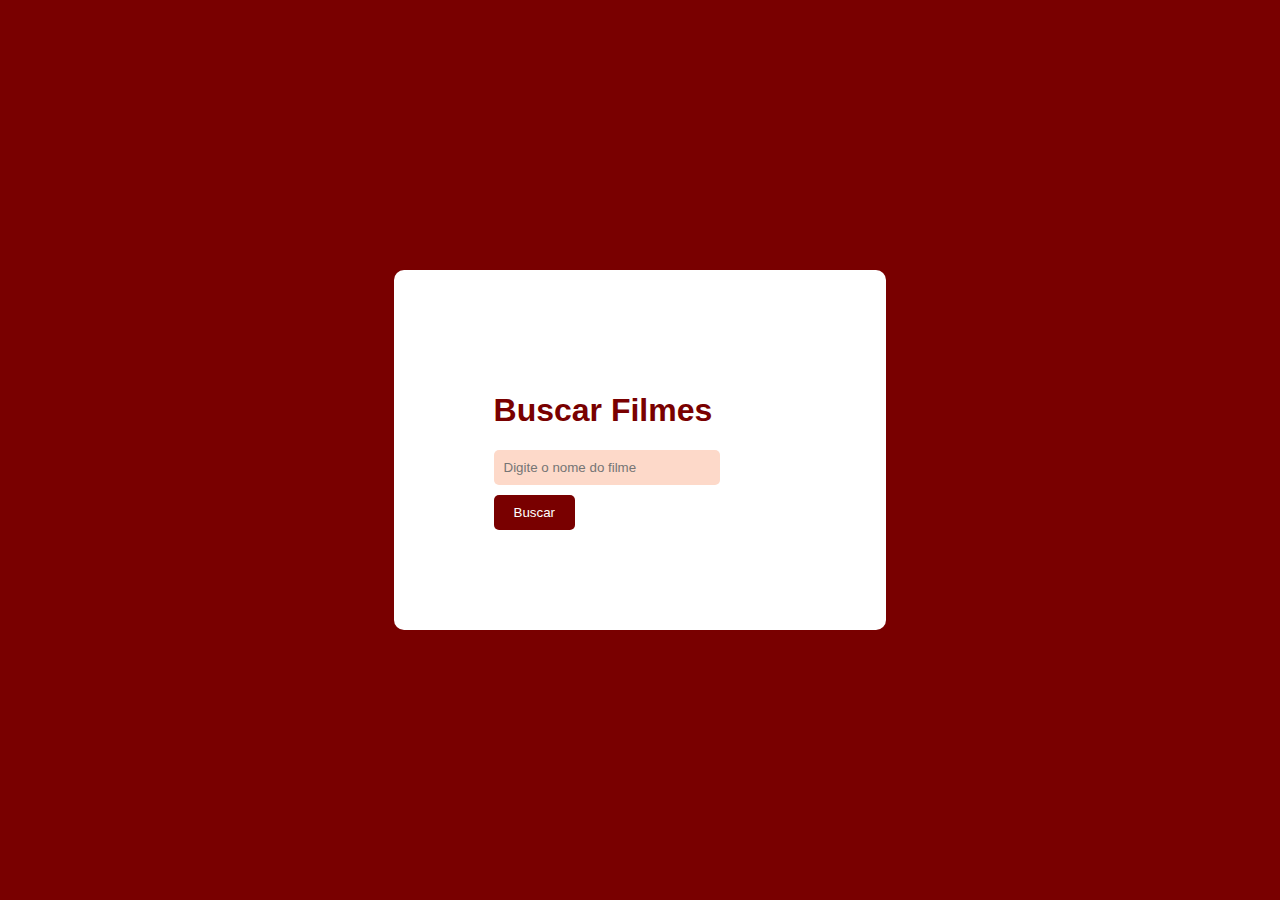
<file: apifilmes/index.html>
<!DOCTYPE html>
<html lang="en">
<head>
    <meta charset="UTF-8">
    <meta name="viewport" content="width=device-width, initial-scale=1.0">
    <title>Busca de Filmes</title>
    <link rel="stylesheet" href="style.css">
</head>
<body>
    <div class="container">
    <h1>Buscar Filmes</h1>
    <input type="text" id="movieSearch" placeholder="Digite o nome do filme">
    <button onclick="searchMovie()">Buscar</button>
    <div id="movieDetails"></div>
    </div>
    <script>
        function searchMovie() {
            var movieName = document.getElementById('movieSearch').value;
            var apiKey = '6b64ebe1'; // Substitua SUA_CHAVE_AQUI pela sua chave da API
            var url = `https://www.omdbapi.com/?t=${movieName}&apikey=${apiKey}`;

            fetch(url)
                .then(response => response.json())
                .then(data => {
                    console.log(data); // Para ver todos os dados disponíveis
                    if(data.Response === "True"){
                        document.getElementById('movieDetails').innerHTML = `
                            <h2>${data.Title} (${data.Year})</h2>
                            <p><strong>Gênero:</strong> ${data.Genre}</p>
                            <p><strong>Diretor:</strong> ${data.Director}</p>
                            <img src="${data.Poster}" alt="Poster do filme">
                        `;
                    } else {
                        document.getElementById('movieDetails').innerHTML = `<p>Filme não encontrado. Tente novamente.</p>`;
                    }
                })
                .catch(error => {
                    console.error('Erro ao buscar dados do filme:', error);
                });
        }
    </script>
</body>
</html>
</file>
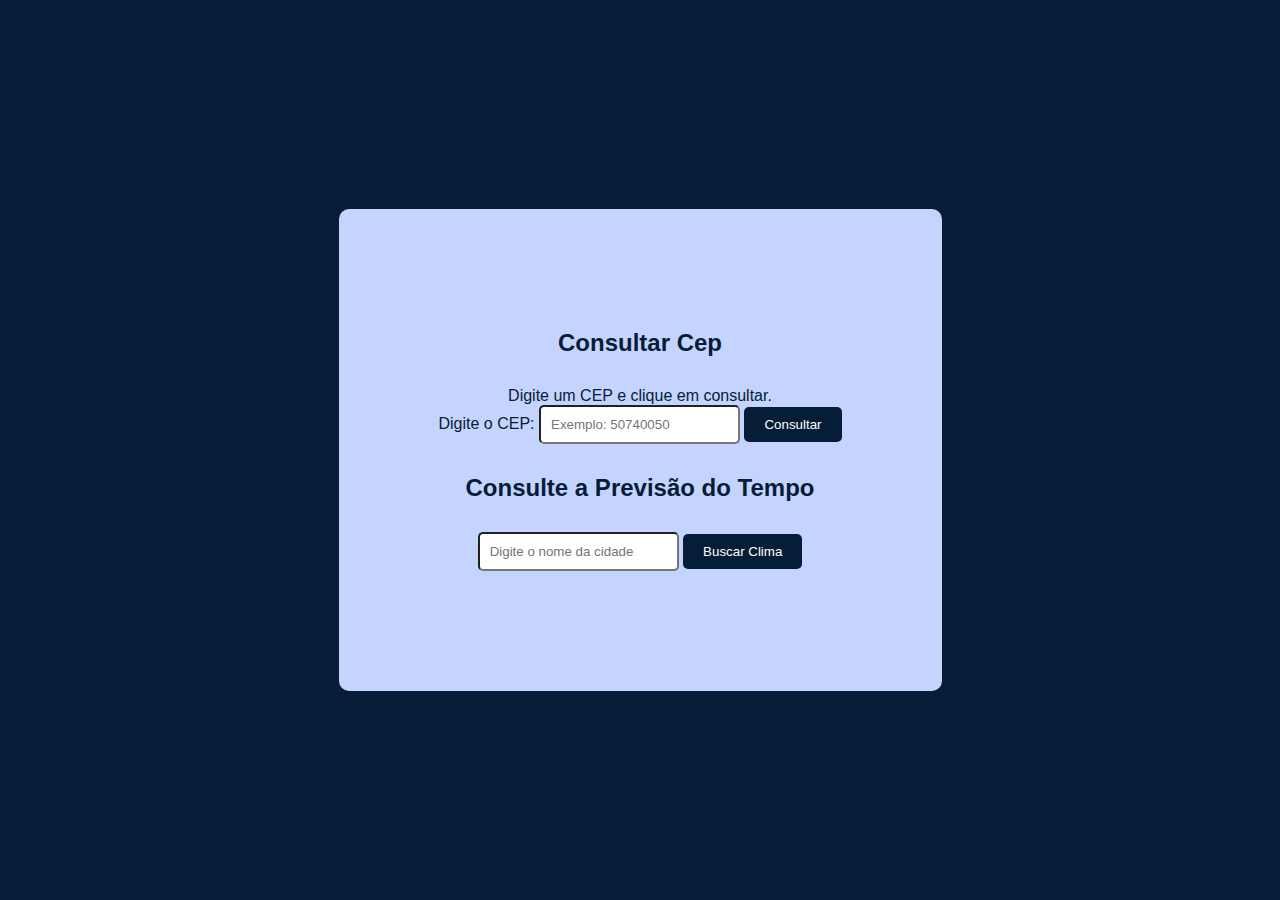
<file: Consultar/index.html>
<!DOCTYPE html>
<html lang="en">
<head>
    <meta charset="UTF-8">
    <meta name="viewport" content="width=device-width, initial-scale=1.0">
    <title>Consultar cep e clima</title>
    <script src="api.js"></script>
    <link rel="stylesheet" href="style.css">
</head>
<body>
    <div class="container">
    <h2>Consultar Cep</h2>
    <div id="endereco">Digite um CEP e clique em consultar.</div>
    <label for="cepInput">Digite o CEP:</label>
    <input type="text" id="cepInput" placeholder="Exemplo: 50740050">
    <button onclick="fetchEndereco()">Consultar</button>
   

    <h2>Consulte a Previsão do Tempo</h2>
    <input type="text" id="cidadeInput" placeholder="Digite o nome da cidade">
    <button id="buscarClimaBtn">Buscar Clima</button>
    <div id="clima"></div>
    </div>
</body>
</html>
</file>
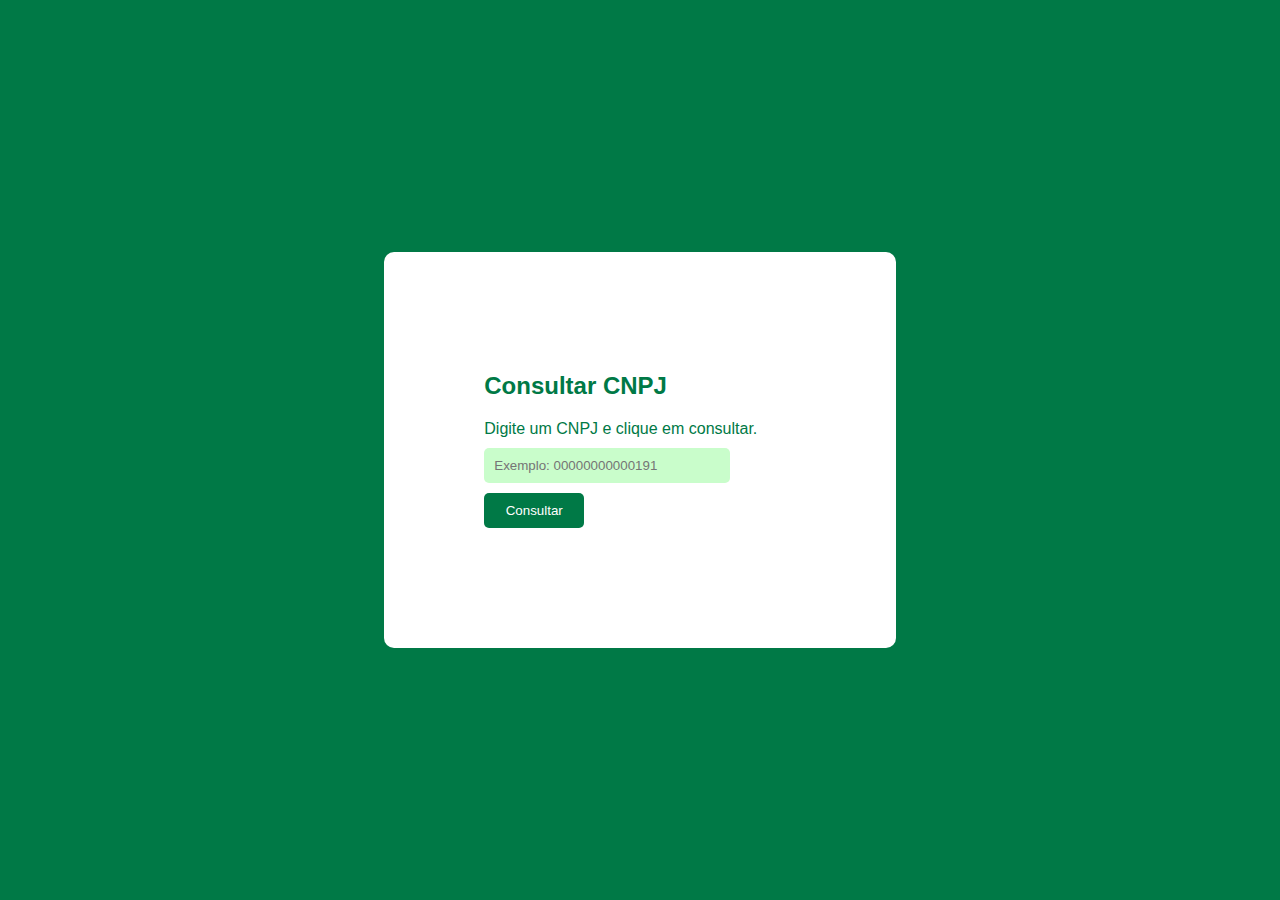
<file: consultarcnpj/index.html>
<!DOCTYPE html>
<html lang="en">
<head>
    <meta charset="UTF-8">
    <meta name="viewport" content="width=device-width, initial-scale=1.0">
    <title>Consulta de CEP e CNPJ</title>
    <link href="https://cdn.jsdelivr.net/npm/bootstrap@5.3.0-alpha1/dist/css/bootstrap.min.css" rel="stylesheet" integrity="sha384-k7rO+h0l6z8DS3fqU5eB+hF+KGaMgW+mIJ7ULsW6gBefc6Xpjw8z7xwn8Y+1ESmX" crossorigin="anonymous">
    <link rel="stylesheet" href="style.css">
</head>
<body>
    <div class="container mt-5">
        <div class="row">
            <div class="col-md-6">
                <div class="card">
                    <div class="card-body">
                        <h2 class="card-title">Consultar CNPJ</h2>
                        <div id="cnpjInfo">Digite um CNPJ e clique em consultar.</div>
                        <input type="text" id="cnpjInput" class="form-control mb-3" placeholder="Exemplo: 00000000000191">
                        <button onclick="fetchCnpj()" class="btn btn-primary">Consultar</button>
                    </div>
                </div>
            </div>
        </div>
    </div>
    
    <script src="script.js"></script>
</body>
</html>
</file>
<file: apifilmes/style.css>
body {
    background-color: #790000;
    font-family: Arial, sans-serif;
    font-family: Georgia, sans-serif;
    margin: 0;
    padding: 0;
    color: #790000;
    display: flex;
    justify-content: center;
    align-items: center;
    height: 100vh;
}

.container {
    padding-top: 50px;
    padding: 100px;
    background-color: #ffff;
    border-radius: 10px;
}

button {
    padding: 10px 20px;
    background-color: #790000;
    color: #fff;
    border: none;
    cursor: pointer;
    border-radius: 5px;
}

button:hover {
    background-color: #240101;
}

input[type="text"] {
    width: calc(100% - 86px);
    margin-right: 10px;
    padding: 10px;
    border: none;
    margin-bottom: 10px;
    border-radius: 5px;
    background-color: #fdd9c9;
}
#movieDetails{
    text-align: center;
}
</file>
<file: Consultar/style.css>
body {
    font-family: Georgia, sans-serif;
    margin: 0;
    padding: 0;
    background-color: #051d36;
    color: #051d36;
    display: flex;
    justify-content: center;
    align-items: center;
    height: 100vh;
}

.container {
    text-align: center;
    max-width: 600px;
    background-color: #c5d4ff;
    padding: 100px;
    border-radius: 10px;
}

h2 {
    margin-bottom: 30px;
}

input[type="text"],
button {
    padding: 10px;
    margin-bottom: 10px;
    border-radius: 5px;
}

button {
    padding: 10px 20px;
    background-color: #051d36;
    color: #fff;
    border: none;
    cursor: pointer;
}

#clima {
    margin-top: 20px;
}
button:hover {
    background-color: #0056b3;
}

#cidadeInput,
#buscarClimaBtn {
    display: block;
    margin: 0 auto;
    display: inline-block;
    
}

#clima {
    text-align: left;
}
</file>
<file: consultarcnpj/style.css>
/* Estilos personalizados */

body {
    background-color: #007946;
    font-family: Arial, sans-serif;
    font-family: Georgia, sans-serif;
    margin: 0;
    padding: 0;
    color: #007946;
    display: flex;
    justify-content: center;
    align-items: center;
    height: 100vh;
}

.container {
    padding-top: 50px;
    padding: 100px;
    background-color: #ffff;
    border-radius: 10px;
}

button {
    padding: 10px 20px;
    background-color: #007946;
    color: #fff;
    border: none;
    cursor: pointer;
    border-radius: 5px;
}

button:hover {
    background-color: #01240e;
}

.card {
    margin-bottom: 20px;
}

#endereco,
#cnpjInfo {
    margin-bottom: 10px;
}

input[type="text"] {
    width: calc(100% - 86px);
    margin-right: 10px;
    padding: 10px;
    border: none;
    margin-bottom: 10px;
    border-radius: 5px;
    background-color: #c9fdcb;
}

.btn-primary {
    width: 100px;
}
</file>
